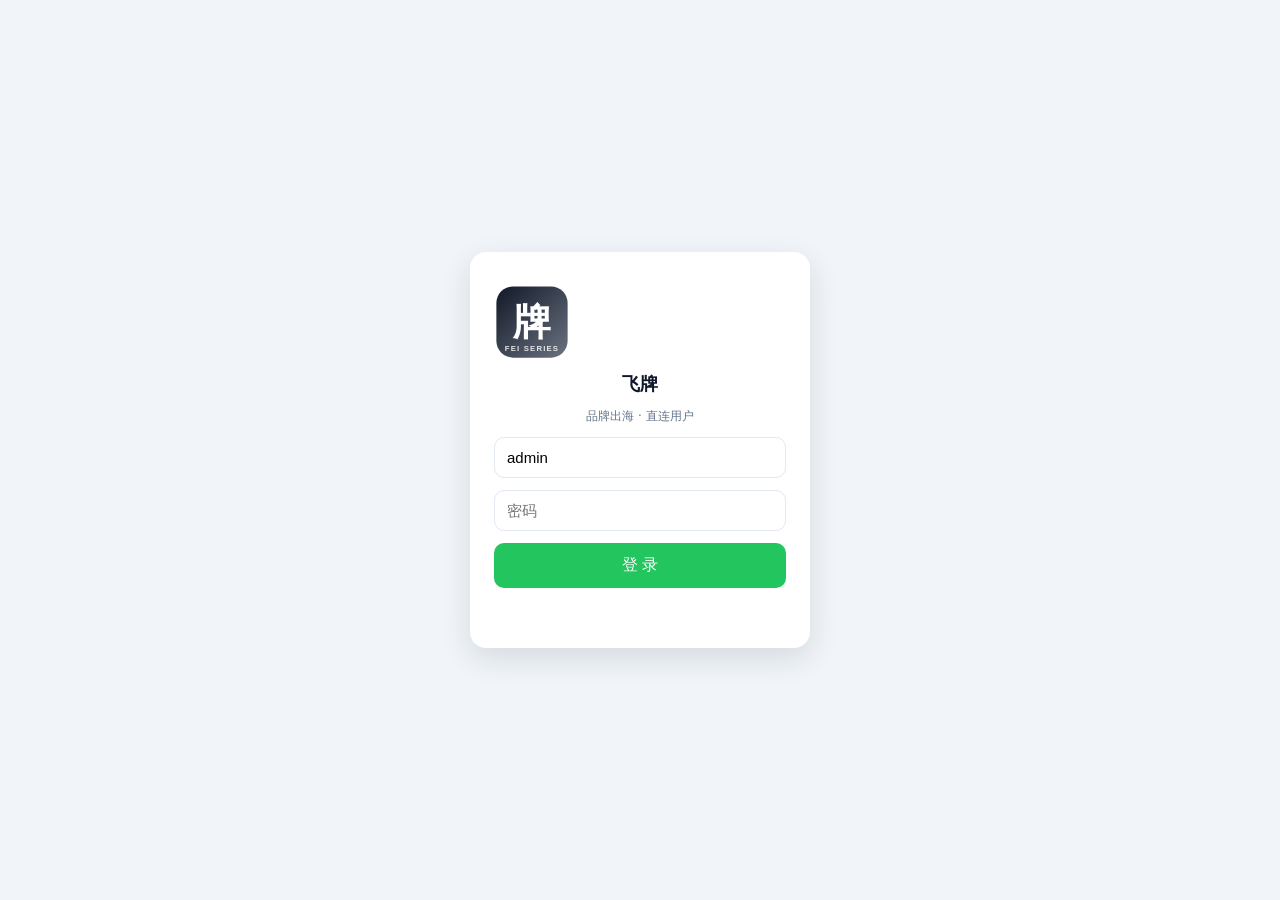
<file: mobile/index.html>
<!doctype html>
<html lang="zh-CN">
<head>
<meta charset="utf-8">
<meta name="viewport" content="width=device-width,initial-scale=1,viewport-fit=cover">
<meta name="theme-color" content="#22c55e">
<title>飞牌</title>
<link rel="manifest" href="manifest.webmanifest">
<link rel="icon" href="icon.svg">
<link rel="apple-touch-icon" href="icon.svg">
<link rel="stylesheet" href="style.css">
</head>
<body>
<div id="lg" class="lg-wrap">
  <form id="lgf" class="lg">
    <img src="icon.svg" width="76" height="76">
    <h1>飞牌</h1>
    <p>品牌出海 · 直连用户</p>
    <input id="lg-u" placeholder="账号" value="admin" autocomplete="username">
    <input id="lg-p" type="password" placeholder="密码" autocomplete="current-password">
    <button>登 录</button>
    <em id="lg-err"></em>
  </form>
</div>
<div id="main" hidden>
  <header><img src="icon.svg" width="26" height="26"><b>飞牌</b><span id="pg"></span></header>
  <section id="view"></section>
  <nav id="tabs"></nav>
</div>
<script src="config.js"></script>
<script src="app.js"></script>
</body>
</html>
</file>
<file: mobile/style.css>
:root{--pri:#22c55e;--bg:#f1f5f9}
*{box-sizing:border-box;margin:0}
body{font-family:system-ui,"Microsoft YaHei";background:var(--bg);color:#0f172a;font-size:14px}
.lg-wrap{display:flex;align-items:center;justify-content:center;min-height:100vh;padding:20px}
.lg{background:#fff;border-radius:16px;padding:32px 24px;width:100%;max-width:340px;display:flex;flex-direction:column;gap:12px;text-align:center;box-shadow:0 10px 30px rgba(15,23,42,.12)}
.lg h1{font-size:18px}.lg p{color:#64748b;font-size:12px}
.lg input{border:1px solid #e2e8f0;border-radius:10px;padding:11px 12px;font-size:15px}
.lg button{background:var(--pri);border:0;color:#fff;border-radius:10px;padding:12px;font-size:16px;cursor:pointer}
.lg em{color:#dc2626;font-size:12px;font-style:normal;min-height:16px}
header{position:sticky;top:0;display:flex;align-items:center;gap:8px;padding:10px 14px;background:var(--pri);color:#fff;padding-top:calc(10px + env(safe-area-inset-top))}
header b{font-size:15px}header span{font-size:12px;opacity:.85;margin-left:auto}
#view{padding:12px 12px 76px}
.kpis{display:grid;grid-template-columns:1fr 1fr;gap:10px}
.kpi{background:#fff;border-radius:12px;padding:14px}
.kpi b{font-size:24px;color:var(--pri)}
.kpi span{display:block;color:#64748b;font-size:12px;margin-top:2px}
.intro{background:#fff;border-radius:12px;padding:14px;margin-top:12px;font-size:12px;color:#475569;line-height:1.8}
.card{background:#fff;border-radius:12px;padding:12px;margin-bottom:10px}
.card h3{font-size:14px;margin-bottom:6px;color:var(--pri)}
.line{display:flex;justify-content:space-between;gap:10px;font-size:12px;padding:3px 0;border-bottom:1px dashed #f1f5f9}
.line i{color:#94a3b8;font-style:normal;flex-shrink:0}
.line b{font-weight:500;text-align:right;word-break:break-all}
.tag{display:inline-block;padding:1px 8px;border-radius:999px;background:#e2e8f0;font-size:11px}
.search{width:100%;border:1px solid #e2e8f0;border-radius:10px;padding:9px 12px;margin-bottom:10px}
#tabs{position:fixed;bottom:0;left:0;right:0;display:flex;background:#fff;border-top:1px solid #e2e8f0;padding-bottom:env(safe-area-inset-bottom)}
#tabs a{flex:1;text-align:center;padding:7px 0 8px;text-decoration:none;color:#64748b;font-size:11px;cursor:pointer}
#tabs a i{display:block;font-size:19px;font-style:normal}
#tabs a.on{color:var(--pri);font-weight:600}
.me-card{background:#fff;border-radius:12px;padding:18px;text-align:center}
.me-card img{border-radius:22px}
.me-card h2{font-size:16px;margin-top:8px}
.me-card p{color:#64748b;font-size:12px;margin:4px 0 12px}
.me-card button{background:#fee2e2;color:#b91c1c;border:0;border-radius:10px;padding:10px 24px;font-size:14px;cursor:pointer}
.empty{color:#94a3b8;text-align:center;padding:40px 0}
</file>
